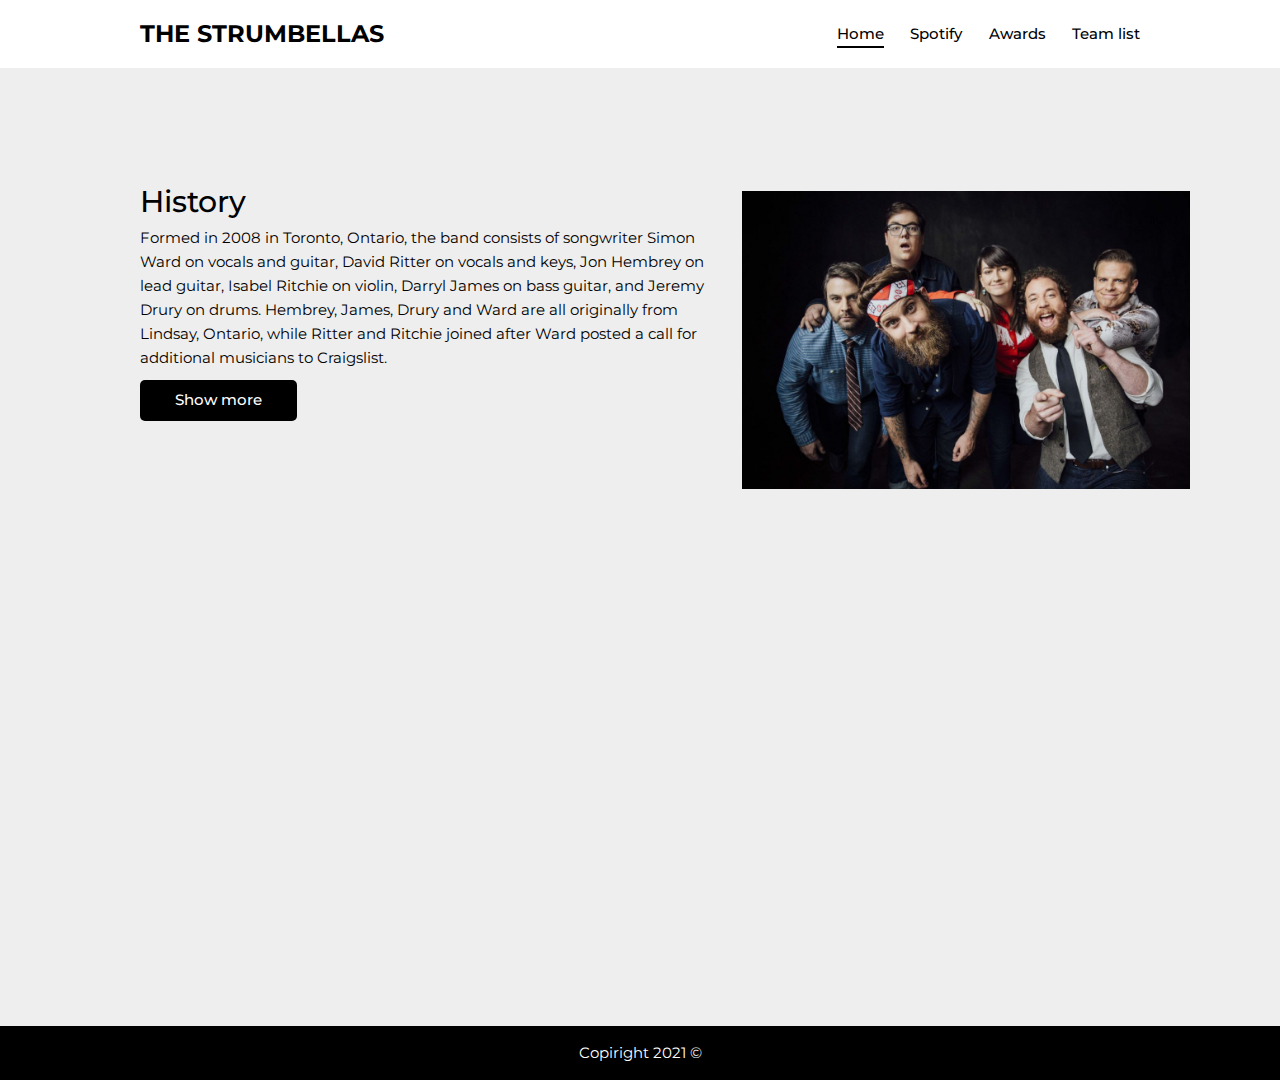
<file: Personal Work/index.html>
<!DOCTYPE html>
<html lang="en">
<head>
    <meta charset="UTF-8">
    <link href="https://fonts.googleapis.com/css2?family=Montserrat:wght@300;400;500;700&display=swap" rel="stylesheet">
    <meta http-equiv="X-UA-Compatible" content="IE=edge">
    <meta name="viewport" content="width=device-width, initial-scale=1.0">
    <link rel="stylesheet" href="css/style.css">
    <title>The Strumbellas</title>
</head>
<body>
    <div class="page">
        <header class="header">
            <div class="container">
                <div class="header-inner">
                    <div class="header-brand">
                        The Strumbellas
                    </div>

                    <nav class="header-nav">
                        <a class="header-nav-link active" href="index.html">Home</a>
                        <a class="header-nav-link" href="https://open.spotify.com/artist/6ujr1NkqbZpYOhquczUUfl">Spotify</a>
                        <a class="header-nav-link" href="awards.html">Awards</a>
                        <a class="header-nav-link" href="team_list.html">Team list</a>
                    </nav>
                </div>
            </div> <!-- Container -->
        </header>
        <div class="container">
            <main class="content">
                <h2 class="title">History</h2>
                <div class="text">
                    <p>
                        Formed in 2008 in Toronto, Ontario, the band consists of songwriter Simon Ward on vocals and guitar, 
                        David Ritter on vocals and keys, Jon Hembrey on lead guitar, Isabel Ritchie on violin, Darryl James on bass guitar, 
                        and Jeremy Drury on drums. Hembrey, James, Drury and Ward are all originally from Lindsay, Ontario, while Ritter and Ritchie 
                        joined after Ward posted a call for additional musicians to Craigslist.
                    </p>
                </div>
                <a class="btn" href="https://en.wikipedia.org/wiki/The_Strumbellas">Show more</a>
            </main>
        </div>

        <!-- Footer -->
        <footer class="footer">
            <div class="container">Copiright 2021 ©</div>
        </footer>

        <img class="group" src="img/the-strumbellas-bandana-photo--photo-credit-josh-goldman.jpg" alt="">
    </div> <!-- Page -->

</body></html>
</file>
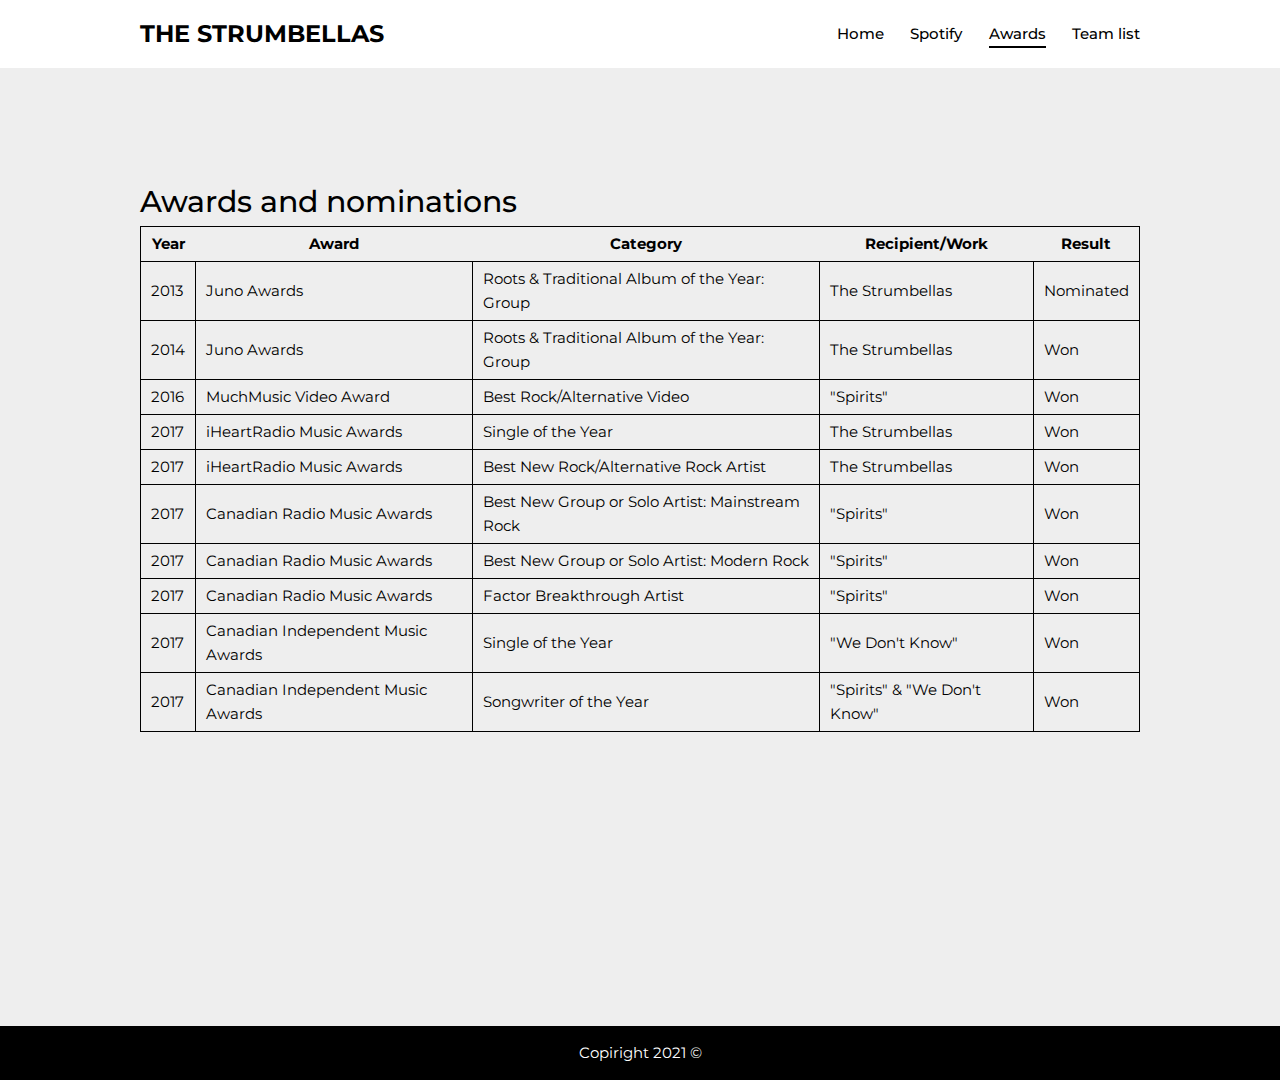
<file: Personal Work/awards.html>
<!DOCTYPE html>
<html lang="en">
<head>
    <meta charset="UTF-8">
    <link href="https://fonts.googleapis.com/css2?family=Montserrat:wght@300;400;500;700&display=swap" rel="stylesheet">
    <meta http-equiv="X-UA-Compatible" content="IE=edge">
    <meta name="viewport" content="width=device-width, initial-scale=1.0">
    <link rel="stylesheet" href="css/style.css">
    <title>The Strumbellas</title>
</head>
<body>
    <div class="page">
        <header class="header">
            <div class="container">
                <div class="header-inner">
                    <div class="header-brand">
                        The Strumbellas
                    </div>
                    <nav class="header-nav">
                        <a class="header-nav-link" href="index.html">Home</a>
                        <a class="header-nav-link" href="https://open.spotify.com/artist/6ujr1NkqbZpYOhquczUUfl">Spotify</a>
                        <a class="header-nav-link active" href="awards.html">Awards</a>
                        <a class="header-nav-link" href="team_list.html">Team list</a>
                    </nav>
                </div>
            </div> <!-- Container -->
        </header>
        <div class="container">
            <h1 class="title">Awards and nominations</h1>
            <main>
                <table class="table">
                    <thead>
                        <tr>
                            <th>Year</th>
                            <th>Award</th>
                            <th>Category</th>
                            <th>Recipient/Work</th>
                            <th>Result</th>
                        </tr>
                    </thead>
                    <tbody>
                        <tr>
                            <td>2013</td>
                            <td>Juno Awards</td>
                            <td>Roots & Traditional Album of the Year: Group</td>
                            <td>The Strumbellas</td>
                            <td>Nominated</td>
                        </tr>

                        <tr>
                            <td>2014</td>
                            <td>Juno Awards</td>
                            <td>Roots & Traditional Album of the Year: Group</td>
                            <td>The Strumbellas</td>
                            <td>Won</td>
                        </tr>

                        <tr>
                            <td>2016</td>
                            <td>MuchMusic Video Award</td>
                            <td>Best Rock/Alternative Video</td>
                            <td>"Spirits"</td>
                            <td>Won</td>
                        </tr>

                        <tr>
                            <td>2017 </td>
                            <td>iHeartRadio Music Awards</td>
                            <td>Single of the Year</td>
                            <td>The Strumbellas</td>
                            <td>Won</td>
                        </tr>
                        <tr >
                            <td>2017 </td>
                            <td>iHeartRadio Music Awards</td>
                            <td>Best New Rock/Alternative Rock Artist</td>
                            <td>The Strumbellas</td>
                            <td>Won</td>
                        </tr>
                        <tr >
                            <td>2017 </td>
                            <td>Canadian Radio Music Awards</td>
                            <td>Best New Group or Solo Artist: Mainstream Rock</td>
                            <td>"Spirits"</td>
                            <td>Won</td>
                        </tr>
                        <tr >
                            <td>2017 </td>
                            <td>Canadian Radio Music Awards</td>
                            <td>Best New Group or Solo Artist: Modern Rock</td>
                            <td>"Spirits"</td>
                            <td>Won</td>
                        </tr>
                        <tr >
                            <td>2017 </td>
                            <td>Canadian Radio Music Awards</td>
                            <td>Factor Breakthrough Artist</td>
                            <td>"Spirits"</td>
                            <td>Won</td>
                        </tr>
                        <tr >
                            <td>2017 </td>
                            <td>Canadian Independent Music Awards</td>
                            <td>Single of the Year</td>
                            <td>"We Don't Know"</td>
                            <td>Won</td>
                        </tr>
                        <tr >
                            <td>2017 </td>
                            <td>Canadian Independent Music Awards</td>
                            <td>Songwriter of the Year</td>
                            <td>"Spirits" & "We Don't Know"	</td>
                            <td>Won</td>
                        </tr>

                    </tbody>
                </table>
            </main>
        </div>
        <!-- Footer -->
        <footer class="footer">
            <div class="container">Copiright 2021 ©</div>
        </footer>
    </div> <!-- Page -->
</body>
</html>
</file>
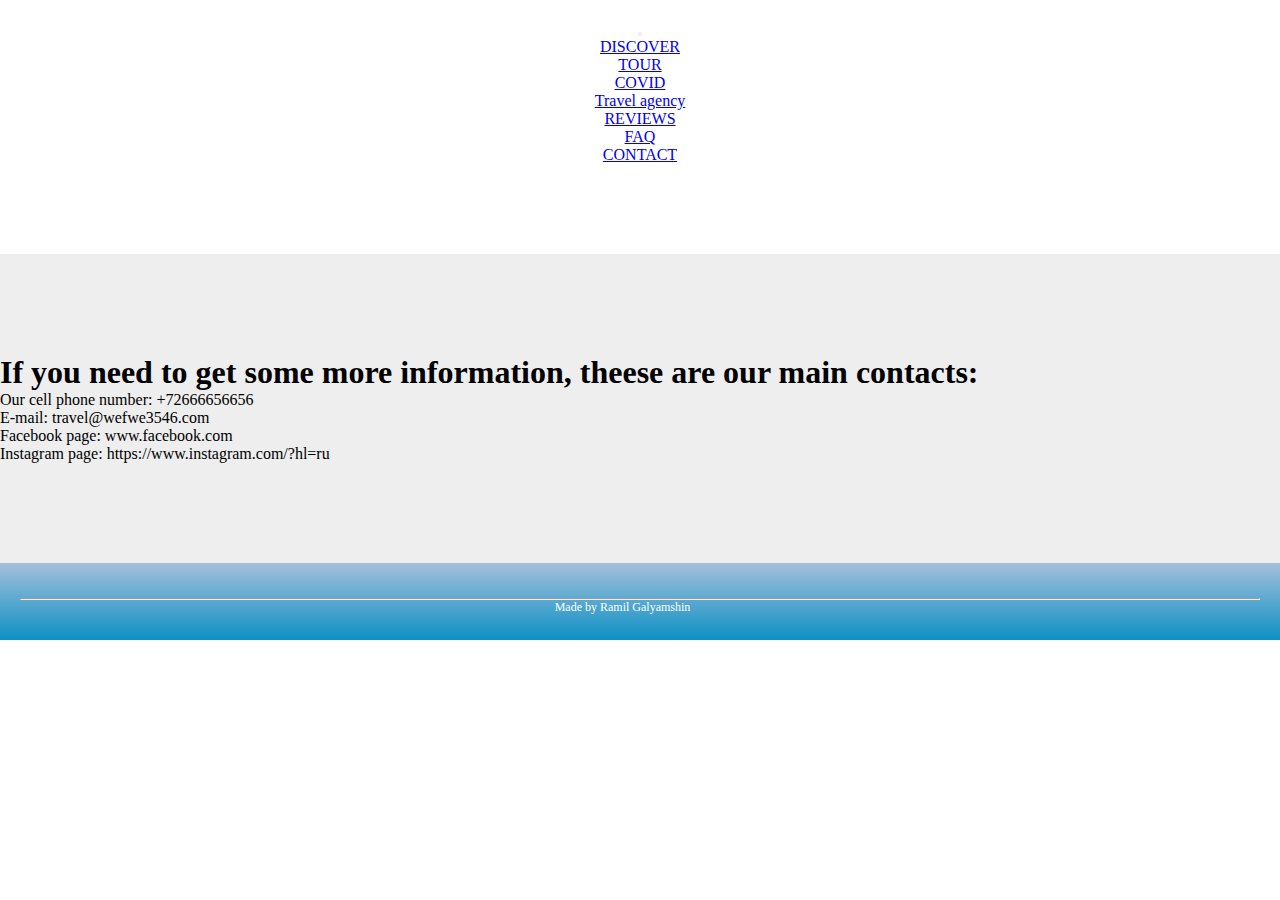
<file: Travel agency/contact.html>
<!doctype html>
<html lang="en">
  <head>
    <meta charset="utf-8">
    <meta name="viewport" content="width=device-width, initial-scale=1">
    <link rel="stylesheet" href="CSS/style.css">
    <link href="https://cdn.jsdelivr.net/npm/bootstrap@5.1.3/dist/css/bootstrap.min.css" rel="stylesheet" integrity="sha384-1BmE4kWBq78iYhFldvKuhfTAU6auU8tT94WrHftjDbrCEXSU1oBoqyl2QvZ6jIW3" crossorigin="anonymous">
    <link rel="stylesheet" href="https://pro.fontawesome.com/releases/v5.10.0/css/all.css" integrity="sha384-AYmEC3Yw5cVb3ZcuHtOA93w35dYTsvhLPVnYs9eStHfGJvOvKxVfELGroGkvsg+p" crossorigin="anonymous"/>
    <title>Hello, world!</title>
  </head>
  <body>
    <section class="header-rev">
        <nav class="navbar navbar-expand-lg navbar-light bg-light">
            <div class="container-nav">
              <button class="navbar-toggler" type="button" data-bs-toggle="collapse" data-bs-target="#navbarSupportedContent" aria-controls="navbarSupportedContent" aria-expanded="false" aria-label="Toggle navigation">
                <span class="navbar-toggler-icon"></span>
              </button>
              <div class="collapse navbar-collapse" id="navbarSupportedContent">
                
                <ul class="nav navbar-nav">
                  <li class="nav-item">
                    <a class="nav-link" href="index.html">DISCOVER</a>
                  </li>
                  <li class="nav-item">
                    <a class="nav-link a" href="#">TOUR</a>
                  </li>
                  <li class="nav-item">
                    <a class="nav-link" href="covid.html">COVID</a>
                  </li>
                </ul>
    
                <ul class="nav navbar-nav navbar-logo">
                  <li class="nav-item">
                    <a class="navbar-brand" href="index.html">Travel agency</a>
                  </li>
                </ul>
    
                <ul class="nav navbar-nav">
                  <li class="nav-item">
                    <a class="nav-link " href="review.html">REVIEWS</a>
                  </li>
                  <li class="nav-item">
                    <a class="nav-link"  href="#">FAQ</a>
                  </li>
                  <li class="nav-item">
                    <a class="nav-link active" href="contact.html">CONTACT</a>
                  </li>
                </ul>
    
              </div>
            </div>
          </nav>
    </section>
    <section class="contacts">
        <div class="container-xxl">
            <div class="row">
                <h1> If you need to get some more information, theese are our main contacts:</h1>
                <ul class="list-group list-group-flush">
                    <li class="list-group-item">Our cell phone number: +72666656656</li>
                    <li class="list-group-item">E-mail: travel@wefwe3546.com</li>
                    <li class="list-group-item">Facebook page: www.facebook.com</li>
                    <li class="list-group-item">Instagram page: https://www.instagram.com/?hl=ru</li>
                  </ul>
            </div>
        </div>
    </section>
    <section class="footer">
        <div class="container">
          <div class="row">
          </div><hr>
          <p class="copyright">Made by Ramil Galyamshin</p>
        </div>
      </section>
    <script src="https://cdn.jsdelivr.net/npm/bootstrap@5.1.3/dist/js/bootstrap.bundle.min.js" integrity="sha384-ka7Sk0Gln4gmtz2MlQnikT1wXgYsOg+OMhuP+IlRH9sENBO0LRn5q+8nbTov4+1p" crossorigin="anonymous"></script>
  </body>
</html>
</file>
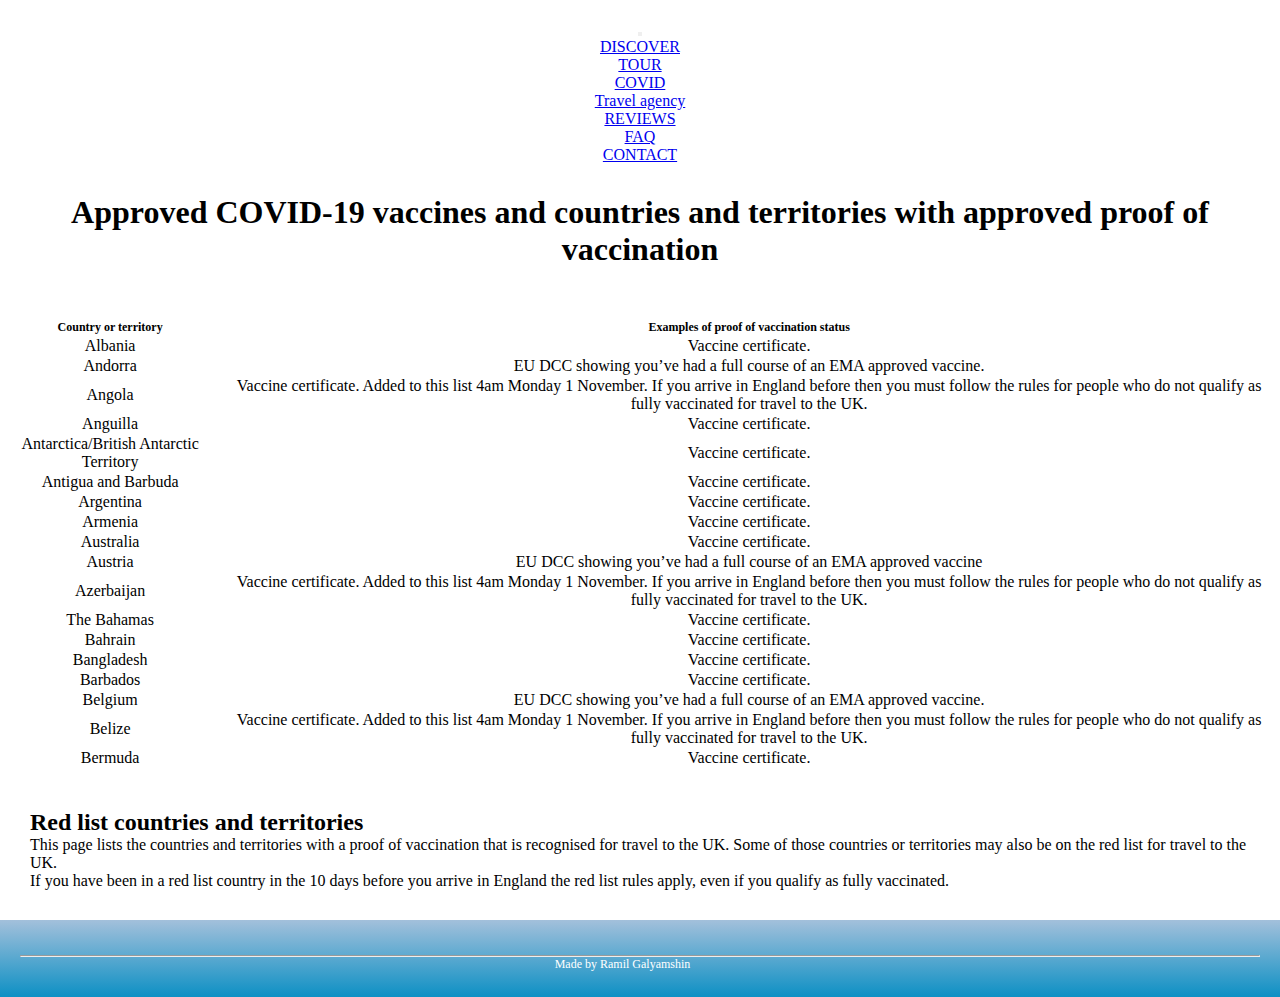
<file: Travel agency/covid.html>
<!doctype html>
<html lang="en">
  <head>
    <meta charset="utf-8">
    <meta name="viewport" content="width=device-width, initial-scale=1">
    <link rel="stylesheet" href="CSS/style.css">
    <link href="https://cdn.jsdelivr.net/npm/bootstrap@5.1.3/dist/css/bootstrap.min.css" rel="stylesheet" integrity="sha384-1BmE4kWBq78iYhFldvKuhfTAU6auU8tT94WrHftjDbrCEXSU1oBoqyl2QvZ6jIW3" crossorigin="anonymous">
    <link rel="stylesheet" href="https://pro.fontawesome.com/releases/v5.10.0/css/all.css" integrity="sha384-AYmEC3Yw5cVb3ZcuHtOA93w35dYTsvhLPVnYs9eStHfGJvOvKxVfELGroGkvsg+p" crossorigin="anonymous"/>
    <title>Hello, world!</title>
  </head>
  <body>
    <section class="header-rev">
        <nav class="navbar navbar-expand-lg navbar-light bg-light">
            <div class="container-nav">
              <button class="navbar-toggler" type="button" data-bs-toggle="collapse" data-bs-target="#navbarSupportedContent" aria-controls="navbarSupportedContent" aria-expanded="false" aria-label="Toggle navigation">
                <span class="navbar-toggler-icon"></span>
              </button>
              <div class="collapse navbar-collapse" id="navbarSupportedContent">
                
                <ul class="nav navbar-nav">
                  <li class="nav-item">
                    <a class="nav-link " href="index.html">DISCOVER</a>
                  </li>
                  <li class="nav-item">
                    <a class="nav-link a" href="#">TOUR</a>
                  </li>
                  <li class="nav-item">
                    <a class="nav-link" href="covid.html">COVID</a>
                  </li>
                </ul>
    
                <ul class="nav navbar-nav navbar-logo">
                  <li class="nav-item">
                    <a class="navbar-brand" href="index.html">Travel agency</a>
                  </li>
                </ul>
    
                <ul class="nav navbar-nav">
                  <li class="nav-item">
                    <a class="nav-link active" href="review.html">REVIEWS</a>
                  </li>
                  <li class="nav-item">
                    <a class="nav-link" href="#">FAQ</a>
                  </li>
                  <li class="nav-item">
                    <a class="nav-link" href="contact.html">CONTACT</a>
                  </li>
                </ul>
    
              </div>
            </div>
          </nav>
    </section>
    <section class="covid-page">
        <div class=" row ">
            <h1>Approved COVID-19 vaccines and countries and territories with approved proof of vaccination</h1>
            <div class="table-responsive">
                <table class="table align-middle">
                  <thead>
                      <tr>
                        <th class="align-left">Country or territory</th>

                        <th class="align-right">Examples of proof of vaccination status</th>
                    </tr>
                  </thead>
                  <tbody>
                    <tr>
                      <td>Albania</td>
                      <td class="align-top">Vaccine certificate.</td>
                    </tr>
                    <tr>
                        <td>Andorra</td>
                        <td class="align-top">EU DCC showing you’ve had a full course of an EMA approved vaccine.</td>
                    </tr>
                    <tr>
                        <td>Angola</td>
                        <td class="align-top">Vaccine certificate.
                            Added to this list 4am Monday 1 November. If you arrive in England before then you must follow the rules for people who do not qualify as fully vaccinated for travel to the UK.</td>
                    </tr>
                    <tr>
                        <td>Anguilla</td>
                        <td class="align-top">Vaccine certificate.</td>
                      </tr>
                      <tr>
                        <td>Antarctica/British Antarctic Territory</td>
                        <td class="align-top">Vaccine certificate.</td>
                      </tr>
                      <tr>
                        <td>Antigua and Barbuda</td>
                        <td class="align-top">Vaccine certificate.</td>
                      </tr>
                      <tr>
                        <td>Argentina</td>
                        <td class="align-top">Vaccine certificate.</td>
                      </tr>
                      <tr>
                        <td>Armenia</td>
                        <td class="align-top">Vaccine certificate.</td>
                      </tr>
                      <tr>
                        <td>Australia</td>
                        <td class="align-top">Vaccine certificate.</td>
                      </tr>
                      <tr>
                        <td>Austria</td>
                        <td class="align-top">EU DCC showing you’ve had a full course of an EMA approved vaccine</td>
                      </tr>
                      <tr>
                        <td>Azerbaijan</td>
                        <td class="align-top">Vaccine certificate.
                            Added to this list 4am Monday 1 November. If you arrive in England before then you must follow the rules for people who do not qualify as fully vaccinated for travel to the UK.</td>
                      </tr>
                      <tr>
                        <td>The Bahamas</td>
                        <td class="align-top">Vaccine certificate.</td>
                      </tr>
                      <tr>
                        <td>Bahrain</td>
                        <td class="align-top">Vaccine certificate.</td>
                      </tr>
                      <tr>
                        <td>Bangladesh</td>
                        <td class="align-top">Vaccine certificate.</td>
                      </tr>
                      <tr>
                        <td>Barbados</td>
                        <td class="align-top">Vaccine certificate.</td>
                      </tr>
                      <tr>
                        <td>Belgium</td>
                        <td class="align-top">	EU DCC showing you’ve had a full course of an EMA approved vaccine.</td>
                      </tr>
                      <tr>
                        <td>Belize</td>
                        <td class="align-top">	Vaccine certificate.
                            Added to this list 4am Monday 1 November. If you arrive in England before then you must follow the rules for people who do not qualify as fully vaccinated for travel to the UK.</td>
                      </tr>
                      <tr>
                        <td>Bermuda</td>
                        <td class="align-top">Vaccine certificate.</td>
                      </tr>
                  </tbody>
                </table>
              </div>
            </div>
            <div class="page-bottom row">
                <h2>Red list countries and territories</h2>
                <p>This page lists the countries and territories with a proof of vaccination that is recognised for travel to the UK. Some of those countries or territories may also be on the red list for travel to the UK.</p>           
                <p>If you have been in a red list country in the 10 days before you arrive in England the red list rules apply, even if you qualify as fully vaccinated.</p>
            </div>
    </section>
    <section class="footer">
        <div class="container">
          <div class="row">
          </div><hr>
          <p class="copyright">Made by Ramil Galyamshin</p>
        </div>
      </section>
    <script src="https://cdn.jsdelivr.net/npm/bootstrap@5.1.3/dist/js/bootstrap.bundle.min.js" integrity="sha384-ka7Sk0Gln4gmtz2MlQnikT1wXgYsOg+OMhuP+IlRH9sENBO0LRn5q+8nbTov4+1p" crossorigin="anonymous"></script>
  </body>
</html>
</file>
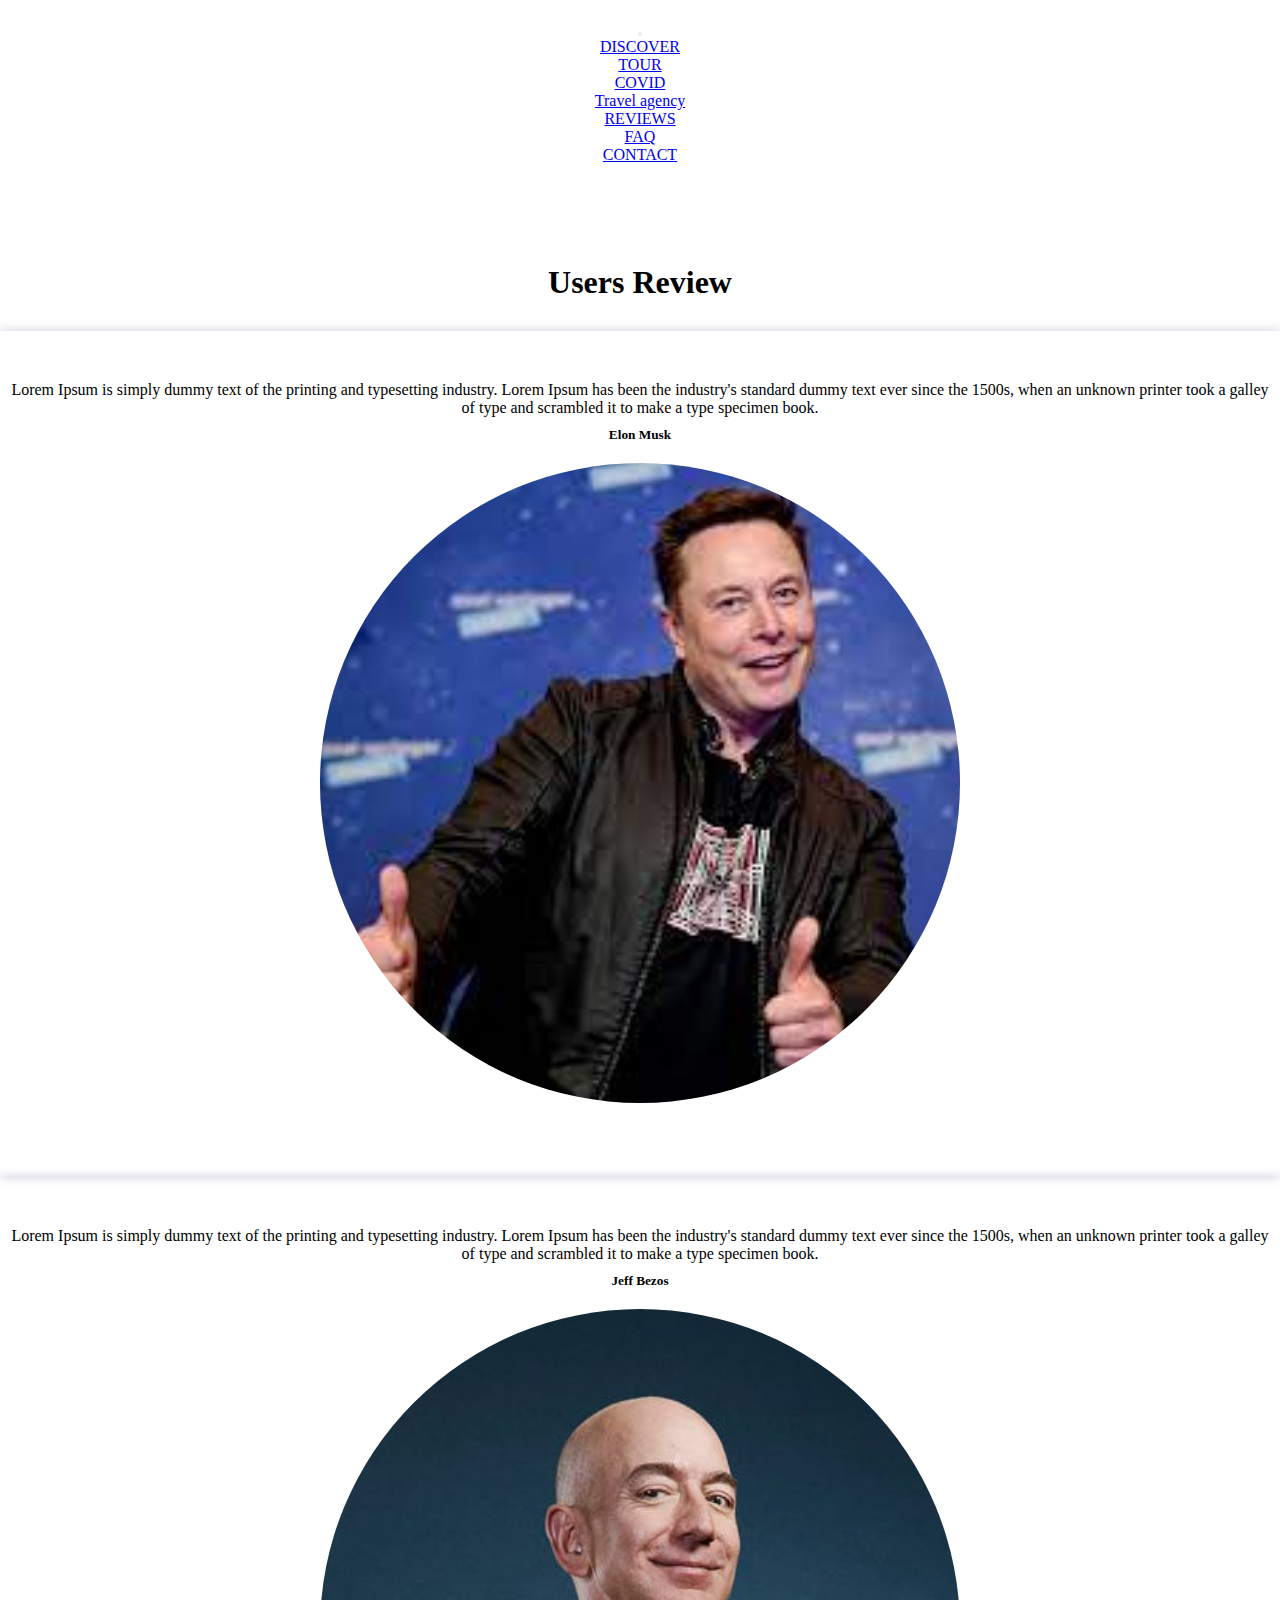
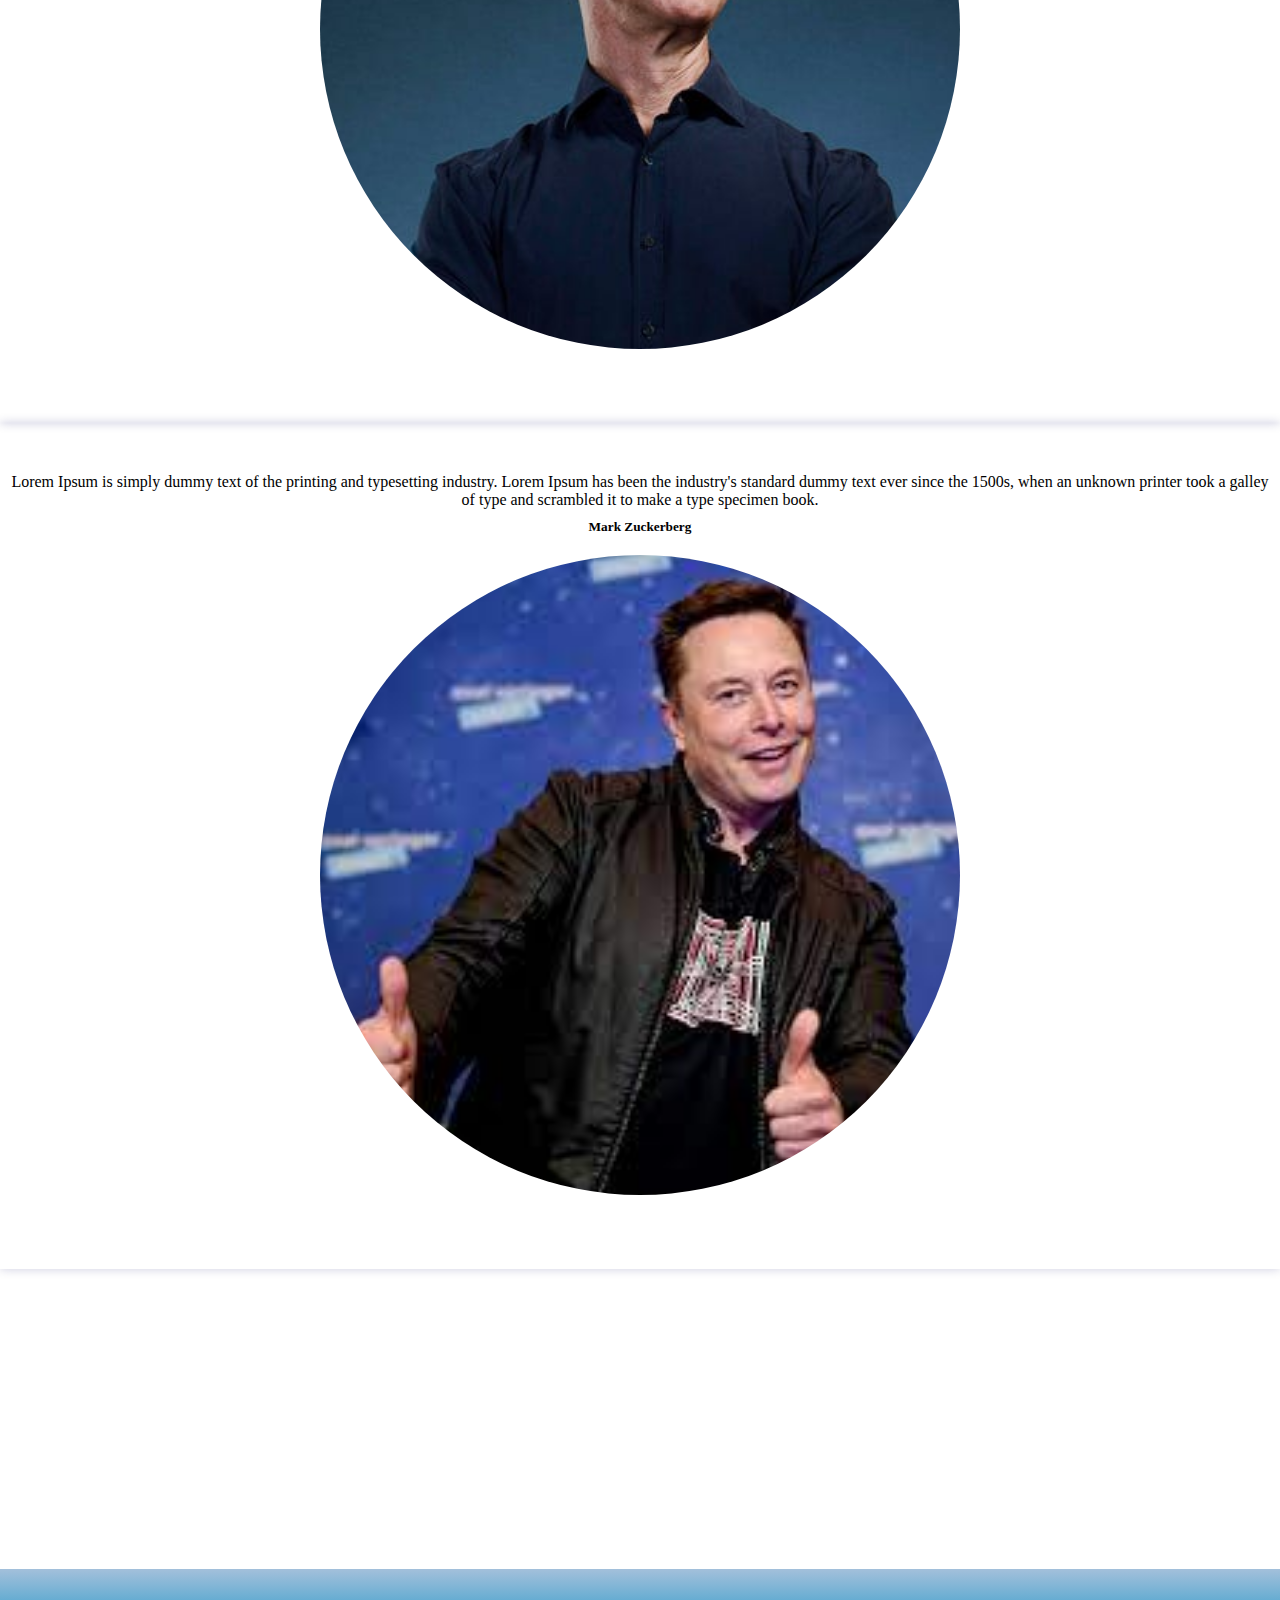
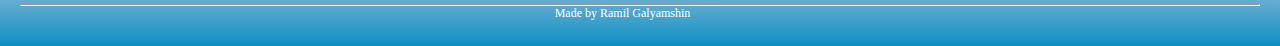
<file: Travel agency/review.html>
<!doctype html>
<html lang="en">
  <head>
    <meta charset="utf-8">
    <meta name="viewport" content="width=device-width, initial-scale=1">
    <link rel="stylesheet" href="CSS/style.css">
    <link href="https://cdn.jsdelivr.net/npm/bootstrap@5.1.3/dist/css/bootstrap.min.css" rel="stylesheet" integrity="sha384-1BmE4kWBq78iYhFldvKuhfTAU6auU8tT94WrHftjDbrCEXSU1oBoqyl2QvZ6jIW3" crossorigin="anonymous">
    <link rel="stylesheet" href="https://pro.fontawesome.com/releases/v5.10.0/css/all.css" integrity="sha384-AYmEC3Yw5cVb3ZcuHtOA93w35dYTsvhLPVnYs9eStHfGJvOvKxVfELGroGkvsg+p" crossorigin="anonymous"/>
    <title>Hello, world!</title>
  </head>
  <body>
    <section class="header-rev">
        <nav class="navbar navbar-expand-lg navbar-light bg-light">
            <div class="container-nav">
              <button class="navbar-toggler" type="button" data-bs-toggle="collapse" data-bs-target="#navbarSupportedContent" aria-controls="navbarSupportedContent" aria-expanded="false" aria-label="Toggle navigation">
                <span class="navbar-toggler-icon"></span>
              </button>
              <div class="collapse navbar-collapse" id="navbarSupportedContent">
                
                <ul class="nav navbar-nav">
                  <li class="nav-item">
                    <a class="nav-link " href="index.html">DISCOVER</a>
                  </li>
                  <li class="nav-item">
                    <a class="nav-link a" href="#">TOUR</a>
                  </li>
                  <li class="nav-item">
                    <a class="nav-link" href="covid.html">COVID</a>
                  </li>
                </ul>
    
                <ul class="nav navbar-nav navbar-logo">
                  <li class="nav-item">
                    <a class="navbar-brand" href="index.html">Travel agency</a>
                  </li>
                </ul>
    
                <ul class="nav navbar-nav">
                  <li class="nav-item">
                    <a class="nav-link active" href="review.html">REVIEWS</a>
                  </li>
                  <li class="nav-item">
                    <a class="nav-link" href="#">FAQ</a>
                  </li>
                  <li class="nav-item">
                    <a class="nav-link" href="contact.html">CONTACT</a>
                  </li>
                </ul>
    
              </div>
            </div>
          </nav>
    </section>
    <section class="features features-rev">
      <section class="users-feedback">
        <h1>Users Review</h1>
        <div class="container">
          <div class="row">
            <div class="col-md-4">
              <div class="user-review">
                <p>Lorem Ipsum is simply dummy text of the printing and typesetting industry. Lorem Ipsum has been the industry's standard dummy text ever since the 1500s, when an unknown printer
                  took a galley of type and scrambled it to make a type specimen book.</p>
                <h5>Elon Musk</h5>

                <img src="images/Без названия.jpg" alt="">
              </div>
            </div>
            <div class="col-md-4">
              <div class="user-review">
                <p>Lorem Ipsum is simply dummy text of the printing and typesetting industry. Lorem Ipsum has been the industry's standard dummy text ever since the 1500s, when an unknown printer
                  took a galley of type and scrambled it to make a type specimen book.</p>
                <h5>Jeff Bezos</h5>

                <img src="images//https___specials-images.forbesimg.com_imageserve_5bb22ae84bbe6f67d2e82e05_0x0.jpg_background=000000&cropX1=627&cropX2=1639&cropY1=129&cropY2=1142" alt="">
              </div>
            </div>
            <div class="col-md-4">
              <div class="user-review">
                <p>Lorem Ipsum is simply dummy text of the printing and typesetting industry. Lorem Ipsum has been the industry's standard dummy text ever since the 1500s, when an unknown printer
                  took a galley of type and scrambled it to make a type specimen book.</p>
                <h5>Mark Zuckerberg</h5>

                <img src="images/Без названия.jpg" alt="">
              </div>
            </div>
          </div>
        </div>
      </section>
    </section>
    <section class="footer">
        <div class="container">
          <div class="row">
          </div><hr>
          <p class="copyright">Made by Ramil Galyamshin</p>
        </div>
      </section>
    <script src="https://cdn.jsdelivr.net/npm/bootstrap@5.1.3/dist/js/bootstrap.bundle.min.js" integrity="sha384-ka7Sk0Gln4gmtz2MlQnikT1wXgYsOg+OMhuP+IlRH9sENBO0LRn5q+8nbTov4+1p" crossorigin="anonymous"></script>
  </body>
</html>
</file>
<file: Personal Work/css/style.css>
html {
    font-size: 15px;
}

body {
    margin: 0;
    font-family: 'Montserrat', sans-serif;
    font-size: 1rem;
    line-height: 1.6;
}

*,
*:before,
*:after {
    box-sizing: border-box;
}

h1, h2, h3, h5, h6 {
    margin: 0;
}

p {
    margin: 0 0 10px;
}
.container {
    width: 100%;
    max-width: 1000px;
    margin: 0 auto;
}

/* Page
=======================*/

.page {
    width: 100%;
    height: 120vh;
    position: relative;
    background: #eee; 

}

/* Header
=======================*/

.header{
    padding: 1rem 0;
    background: #fff;
    margin-bottom: 110px;
}

.header-inner {
    display: flex;
    justify-content: space-between;
    align-items: center;
}

.header-brand {
    font-size: 1.6rem;
    color: rgb(0, 0, 0);
    text-transform: uppercase;
    font-weight: 700;
}

.header-nav-link {
    
    margin-left: 1.5rem;
    color: #000;
    font-size: 1rem;
    font-weight: 500;
    text-decoration: none;

    transition: color .2s linear;
}


.header-nav-link.active{
    position: relative;
}

.header-nav-link:hover {
    color: rgb(163, 157, 157);
}

.header-nav-link.active:after{
    content: "";
    width: 100%;
    height: 2px;
    background-color: #000;
    position: absolute;
    left: 0;
    bottom: -5px;
}

/* Content
=======================*/

.content {
    width: 565px;
}

.title {
    font-size: 2rem;
    font-weight: 500;
    color: #000;
}

.text {
    font-weight: 1rem;
    color: #000;
}

/* Btn
=======================*/

.btn {
    display: inline-block;
    font-size: 1rem;
    color: #fff;
    font-weight: 500;
    line-height: 1.1;
    background-color: #000;
    border-radius: 5px;
    text-decoration: none;
    padding: 12px 35px;
    transition: .2s linear;
}
.btn:hover {
    background-color: rgb(58, 58, 58);
}

/* Group
=======================*/

.group {
    position: absolute;
    right: 90px;
    margin: -18% 0 0 0;
    width: 35%;
}

/* Table
=======================*/

.table {
    border: 1px solid #000;
    width: 100%;
    border-collapse: collapse;
}

.table th {
    text-align: center;
    padding: 5px 10px;
}
.table td {
    border: 1px solid #000;
    padding: 5px 10px;
}

/* Footer
=======================*/

.footer {
    position: absolute;
    bottom: 0;
    left: 0;
    width: 100%;
    background: #000;
    padding: 1rem 0;
    text-align: center;
    color: #fff;
}


/*List 
=======================*/
.list_item {
    list-style: none;
    margin: 0;
    }

    .list_item a {
    width: 100%;
    color: #000;
    text-decoration: none;
    display: inline-block;
    padding-left: 25px;
    height: 44px;
    line-height: 44px;
    font-size: 20px;
    position: relative;
    transition: .3s linear;
    }

    .list_item a:before {
    content: "";
    width: 30px;
    height: 30px;
    border-radius: 50%;
    background: rgb(29, 58, 119);
    position: absolute;
    left: -30px;
    top: 7px;
    }

    .list_item li {
    position: relative;
    }

    .list_item li:before {
    content: "";
    width: 20px;
    height: 20px;
    border-radius: 50%;
    background: #000;
    position: absolute;
    top: 12px;
    left: -30px;
    z-index: 2;
    transition: .4s ease-in-out;
    }

    .list_item li:hover:before {
    left: -20px;
    }
</file>
<file: Travel agency/CSS/style.css>
* {
    padding: 0;
    margin: 0;
}
 /* Header ============================ */
.header {
    height: 1000px;
    background-image: linear-gradient(rgba(0,0,0,0.6),
    rgba(0,0,0,0.6)),url(../images/canadaguide.jpg);
    background-size: cover;
    background-position: center;
    background-attachment: fixed;
    padding-top: 20px;
    text-align: center;
    color: #fff;
}
.header-rev {
    padding-top: 20px;
    text-align: center;
    color: #fff;
}
a {
    margin: 0 auto;
}
.header img {
    width: 170px;
    float: left;
}
.header h1 {
    padding-top: 200px;
    padding-bottom: 0;
    font-size: 55px;
}
.header p {
    margin: 18px 0;
}
/* Button ============================ */
.input-group {
    width: 90%;
    max-width: 500px;
    border-radius: 30px;
    margin: auto;
    background: #fff;
    padding: 2px;
}
.form-control {
    border: 0 !important;
    border-radius: 30px 0 0 30px !important;
    margin: 2px;
    box-shadow: none !important;
}
.input-group-text {
    width: 100px;
    background-image: linear-gradient(#302992,#0a6e96);
    border: 0 !important;
    color: #fff !important;
    padding: 0 25px;
    border-radius: 30px !important;
    box-shadow: none;
}
/* Features ============================ */
.features {
    padding: 100px 0;
    padding-bottom: 160px!important;
}
.features-rev {
    padding: 0 0 200px 0 !important; 
}
.features h1 {
    text-align: center !important;
    padding-bottom: 30px;
}
.feature-img img {
    width: 100%;
}
.card-deck {
    flex-wrap: nowrap !important;
    justify-content: space-between;
}
.content {
    position: relative;
    max-width: 1440px;
    padding-bottom: 50px;
    padding-top: 25px;
    margin: auto 15px;
    text-align: center;
}
.content h1,h4 {
    text-align: center;
    font-weight: 700;
    font-size: 40px;
    margin-top: 32px;
    margin-bottom: 16px;
}
.content .content p {
    margin: 0 0 26px;
}
/* Navbar ============================ */
.navbar-brand 
{
    margin: 0 30px !important;
}
.container-nav {
    margin: 0 auto;
}

/* Table ============================ */
.table {
    margin: 10px 0;
}
.table-responsive {
    margin: 0 auto;
}
.table td {
    text-align: center;   
 }
.table th {
    font-size: 12px;
    line-height: 1.25;
    text-align: center;
}
.covid-page h1 {
    text-align: center !important;
    padding: 30px 30px;
    margin-bottom: 20px;
}
.page-bottom {
    text-align: left;
    padding: 30px 30px;

}
/* Form ============================ */
.form {
    padding: 100px 0;
    background: #eee;
    margin: 140px 20px !important;
}
.form-area {
    position: relative;
    padding: 10px 0 0 0 3%;
}
.form h1{
    margin: 0 auto;

}
.form .input-group-text {
    background-image: none;
    width: auto;
}

/* Contacts ============================ */
.contacts {
    padding: 100px 0;
    background: #eee;
    margin-top: 90px;
}
/* Banner ============================ */
.banner {
    height: 600px;
    background-image: url(../images/4k-peyto-lake-aerial-view-blue-lake-summer.jpg);
    background-position: center;
    background-size: cover;
    background-attachment: fixed;
    padding-top: 14%;
}
.banner-highlights {
    padding: 70px 0;
    background: rgba(0, 0, 0, 0.7);
    text-align: center;
    color: #fff;  
}
.booking-btn {
    width: 120px;
    padding: 8px 0;
    outline: none !important;
    border: 2px solid #fff;
    background: transparent;
    color: #fff;
    margin-top: 20px;
}
/* Reviews ============================ */
.users-feedback {
    padding: 100px 0;
}
.user-review {
    text-align: center;
    box-shadow: 0 0 10px 0 rgba(0, 0, 100, 0.2) ;
    padding-bottom: 50px;
}
.user-review p {
    padding: 50px 10px 10px 10px;
}

.users-feedback img {
    width: 50%;
    height: 50%;
    border-radius: 50%;
    position: relative;
    margin: 20px 10% 20px 10%;
}
 /* Footer ============================ */
.footer {
    padding: 25px 20px;
    background-image: linear-gradient(#a3c0db,#0d90c4);
    color: #fff;
}
.footer h4 {
   text-align: left;
   margin-top: 15px;
   margin-bottom: 25px; 
}
.footer p {
    font-size: 12px;
    text-align: justify;
    padding-right: 35px;
}
.footer .row .fa {
    padding-right: 20px;
    font-style: 15px;
}
.footer hr {
    margin-top: 10px;
    background: #fff;
}
.footer .copyright {
    text-align: center;
}
</file>
